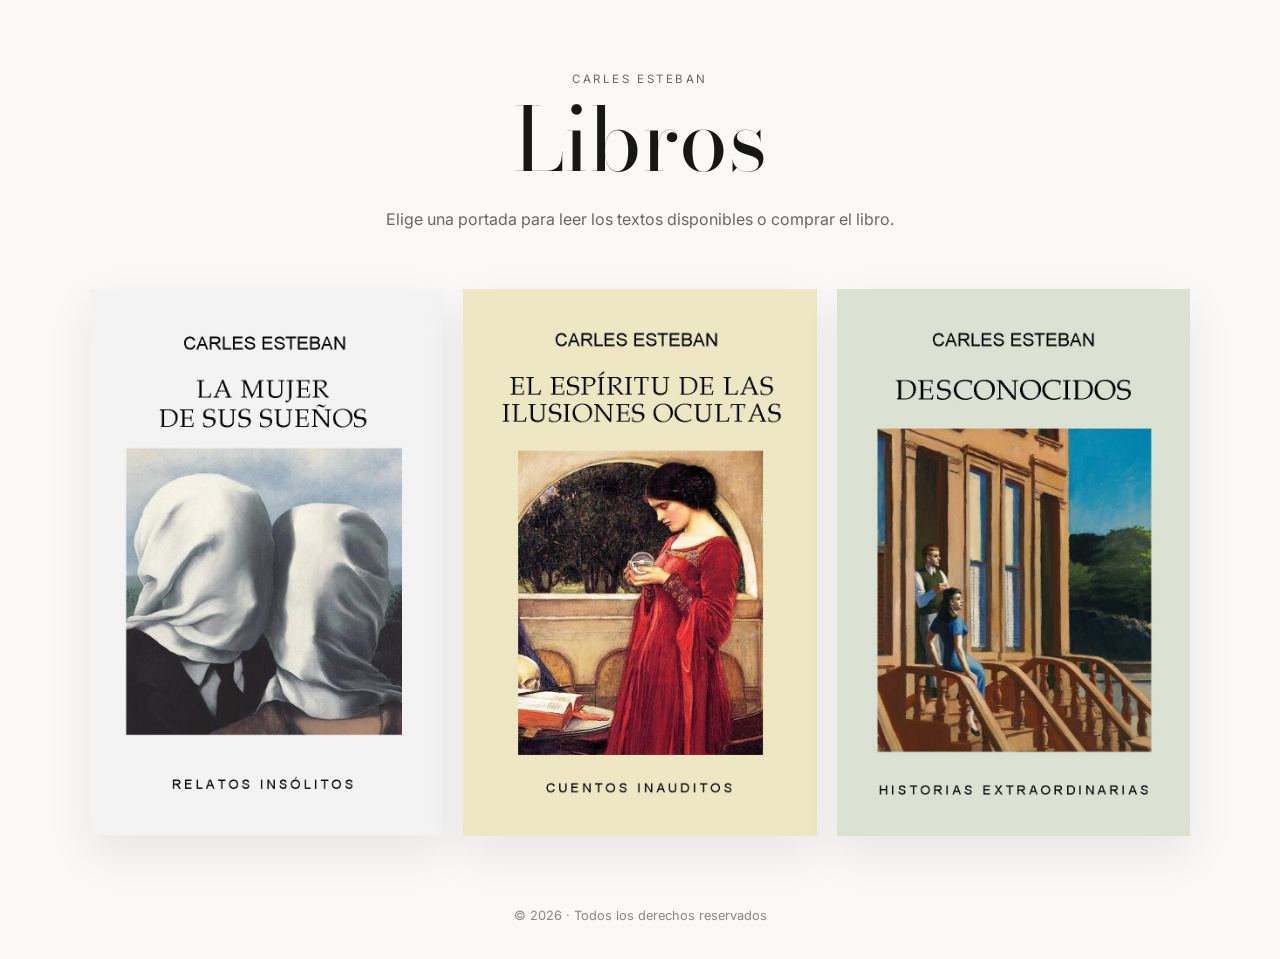
<file: index.html>
<!doctype html>

<html lang="es">
<head>
  <meta charset="utf-8">
  <meta name="viewport" content="width=device-width, initial-scale=1">
  <meta name="description" content="Descubre los libros y textos del autor.">
  <title>Carles Esteban · Libros</title>
  <link rel="preconnect" href="https://fonts.googleapis.com">
  <link rel="preconnect" href="https://fonts.gstatic.com" crossorigin>
  <link href="https://fonts.googleapis.com/css2?family=Bodoni+Moda:opsz,wght@6..96,400;6..96,500;6..96,600&family=Inter:wght@400;500;600&display=swap" rel="stylesheet">
  <link rel="stylesheet" href="style.css">
</head>
<body class="home">
  <main class="home-shell">
    <header class="site-header">
      <p class="eyebrow">CARLES ESTEBAN</p>
      <h1>Libros</h1>
      <p class="intro">Elige una portada para leer los textos disponibles o comprar el libro.</p>
    </header><section id="books" class="book-grid" aria-label="Libros"></section>

<footer class="site-footer">© <span id="year"></span> · Todos los derechos reservados</footer>

  </main>
  <script src="data.js"></script>
  <script src="app.js"></script>
</body>
</html>
</file>
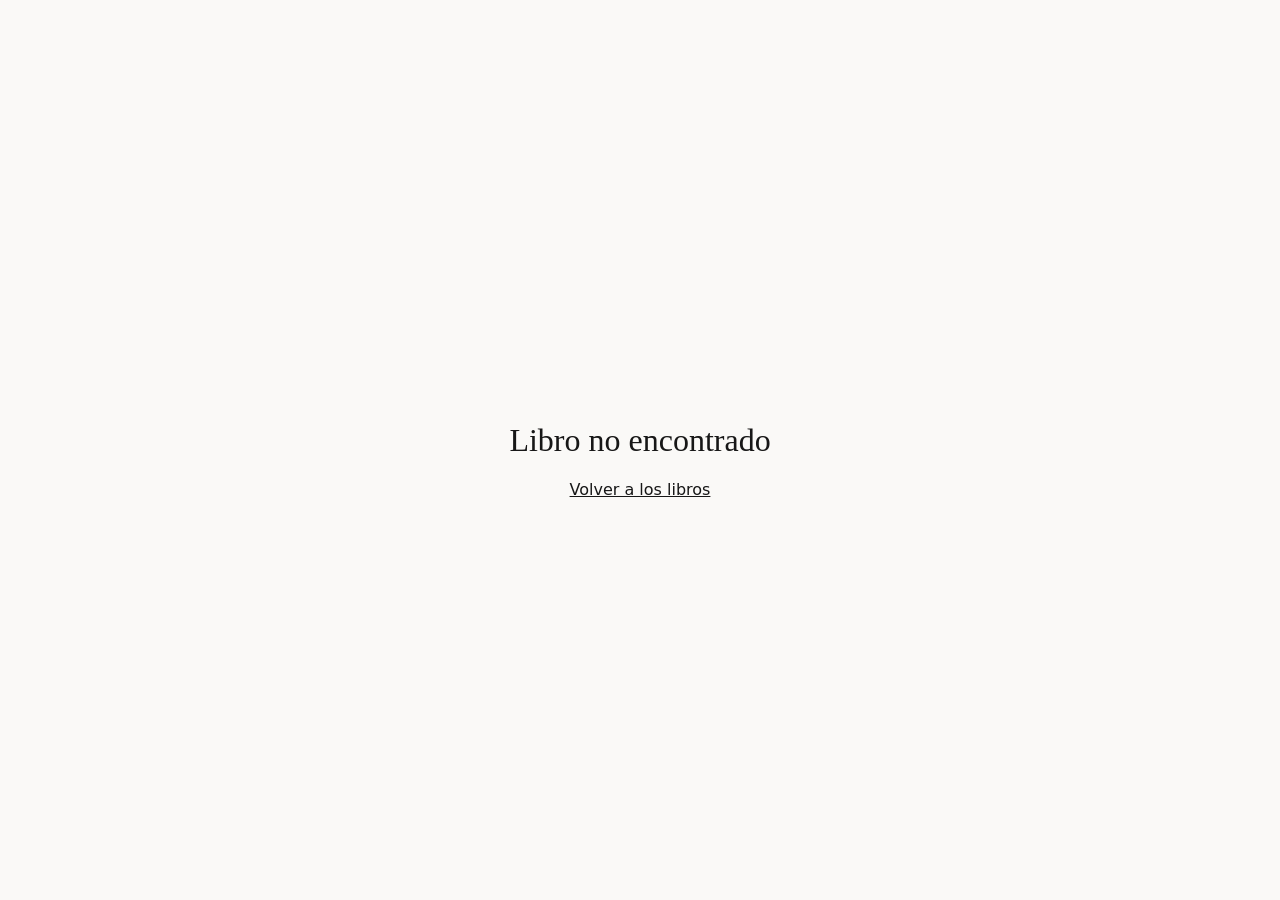
<file: libros/desconocidos/index.html>
<!doctype html>

<html lang="es">
<head>
  <meta charset="utf-8">
  <meta name="viewport" content="width=device-width, initial-scale=1">
  <title>Desconocidos · Carles Esteban</title>
  <link rel="stylesheet" href="../../style.css">
</head>
<body>
  <main id="book-page"></main>
  <script src="../../data.js"></script>
  <script src="../../app.js"></script>
  <script>
    if (window.location.search === "") {
      history.replaceState(null, "", "?book=book-1");
    }
  </script>
</body>
</html>
</file>
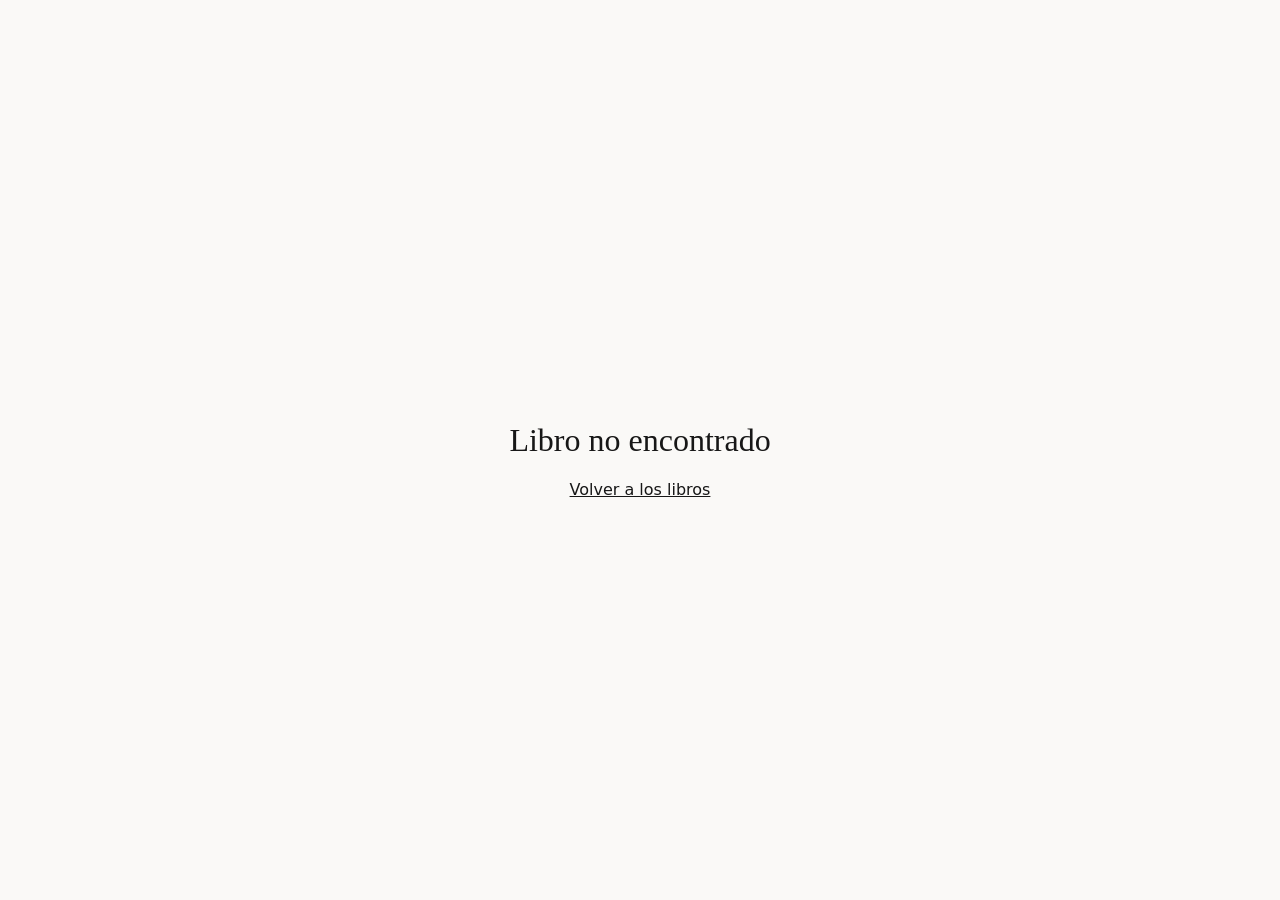
<file: libros/el-espiritu-de-las-ilusiones-ocultas /index.html>
<!doctype html>

<html lang="es">
<head>
  <meta charset="utf-8">
  <meta name="viewport" content="width=device-width, initial-scale=1">
  <title>el espiritu de las ilusiones ocultas · Carles Esteban</title>
  <link rel="stylesheet" href="../../style.css">
</head>
<body>
  <main id="book-page"></main>
  <script src="../../data.js"></script>
  <script src="../../app.js"></script>
  <script>
    if (window.location.search === "") {
      history.replaceState(null, "", "?book=book-3");
    }
  </script>
</body>
</html>
</file>
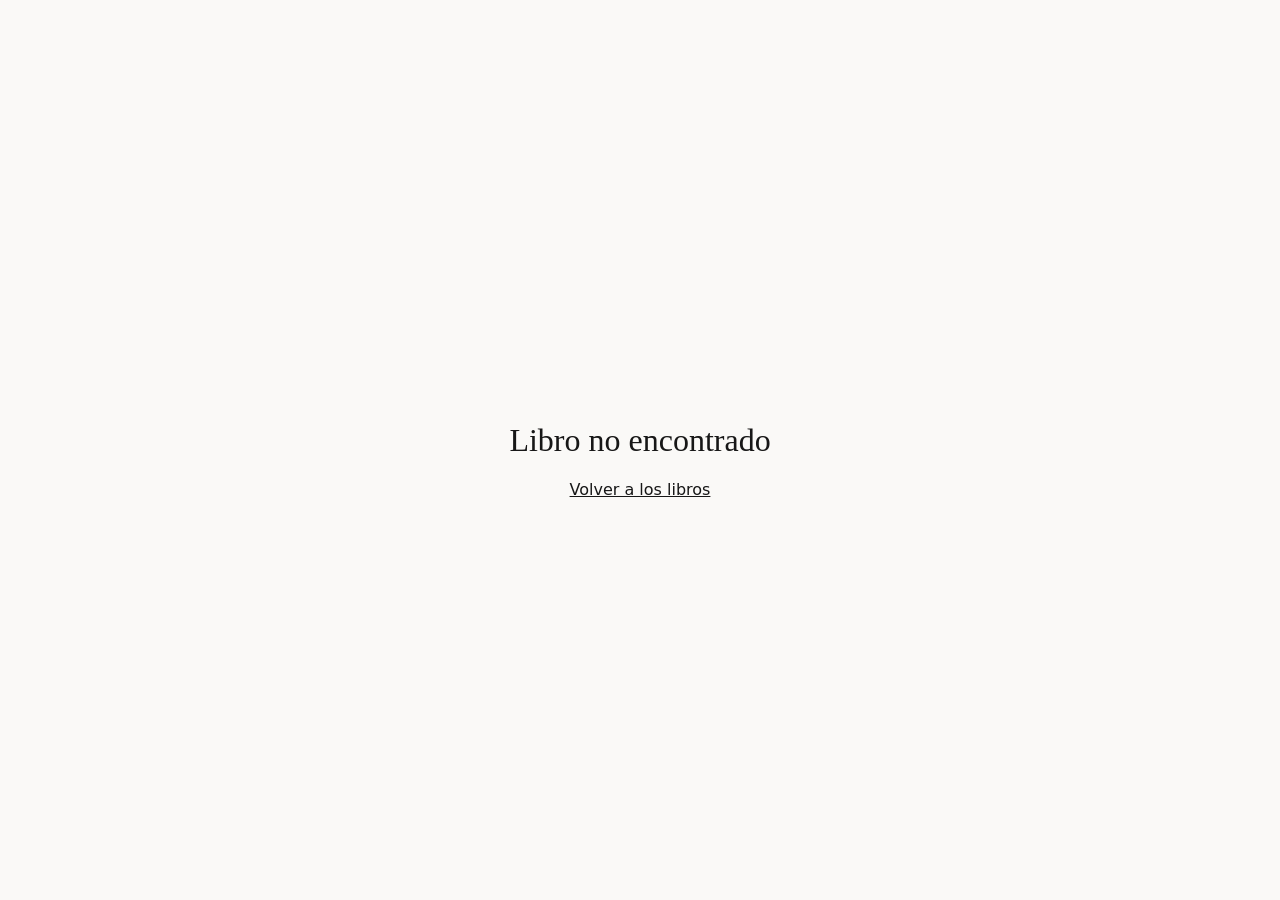
<file: libros/la-mujer-de-sus-suenos /index.html>
<!doctype html>

<html lang="es">
<head>
  <meta charset="utf-8">
  <meta name="viewport" content="width=device-width, initial-scale=1">
  <title>la mujer de sus suenos · Carles Esteban</title>
  <link rel="stylesheet" href="../../style.css">
</head>
<body>
  <main id="book-page"></main>
  <script src="../../data.js"></script>
  <script src="../../app.js"></script>
  <script>
    if (window.location.search === "") {
      history.replaceState(null, "", "?book=book-2");
    }
  </script>
</body>
</html>
</file>
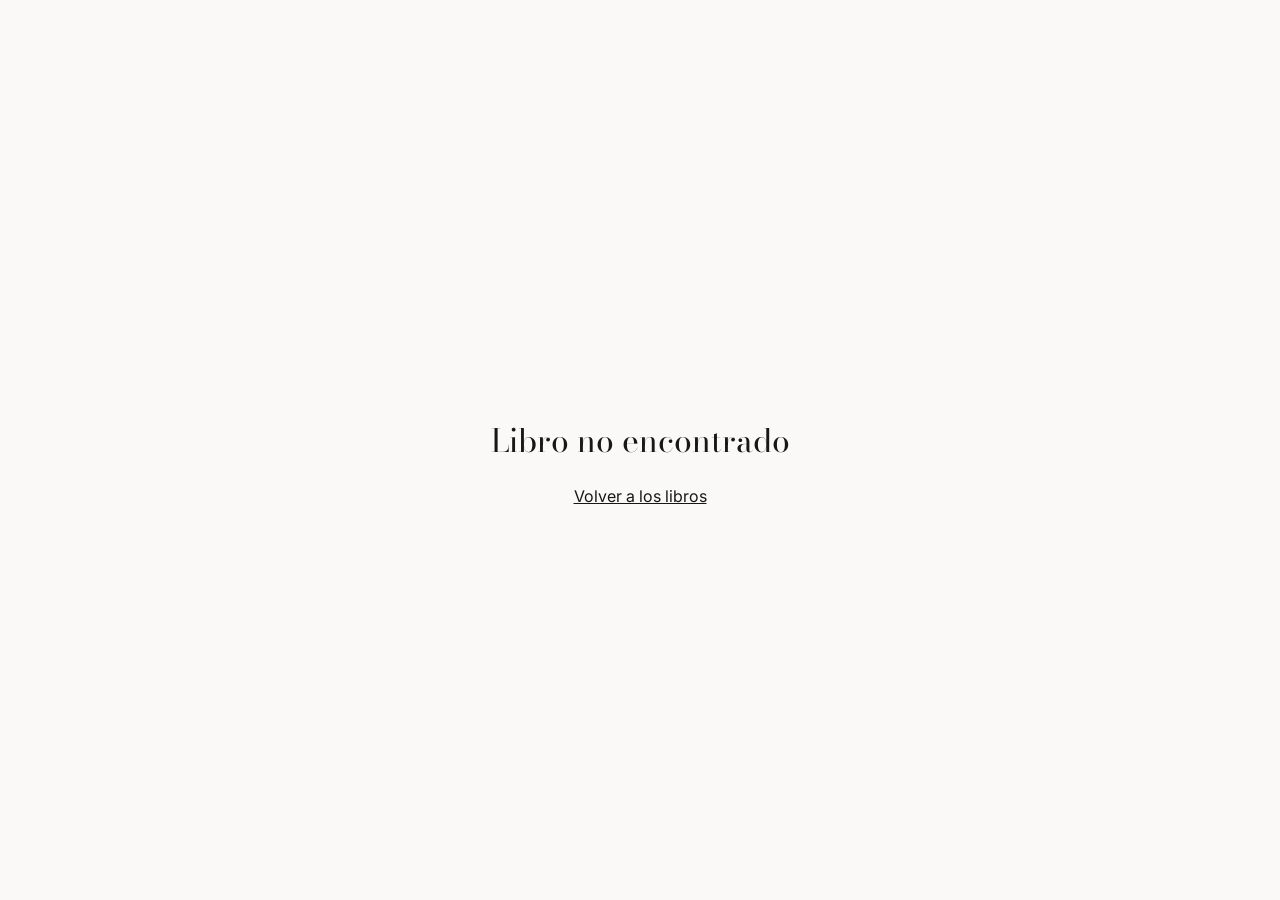
<file: book.html>
<!doctype html>
<html lang="es">
<head>
  <meta charset="utf-8">

  <meta
    name="viewport"
    content="width=device-width, initial-scale=1"
  >

  <title>Libro · Carles Esteban</title>

  <link rel="preconnect" href="https://fonts.googleapis.com">
  <link rel="preconnect" href="https://fonts.gstatic.com" crossorigin>

  <link
    href="https://fonts.googleapis.com/css2?family=Bodoni+Moda:opsz,wght@6..96,400;6..96,500;6..96,600&family=Inter:wght@400;500;600&display=swap"
    rel="stylesheet"
  >

  <link rel="stylesheet" href="style.css">
</head>

<body>

  <main id="book-page"></main>

  <script src="data.js"></script>
  <script src="app.js"></script>

</body>
</html>
</file>
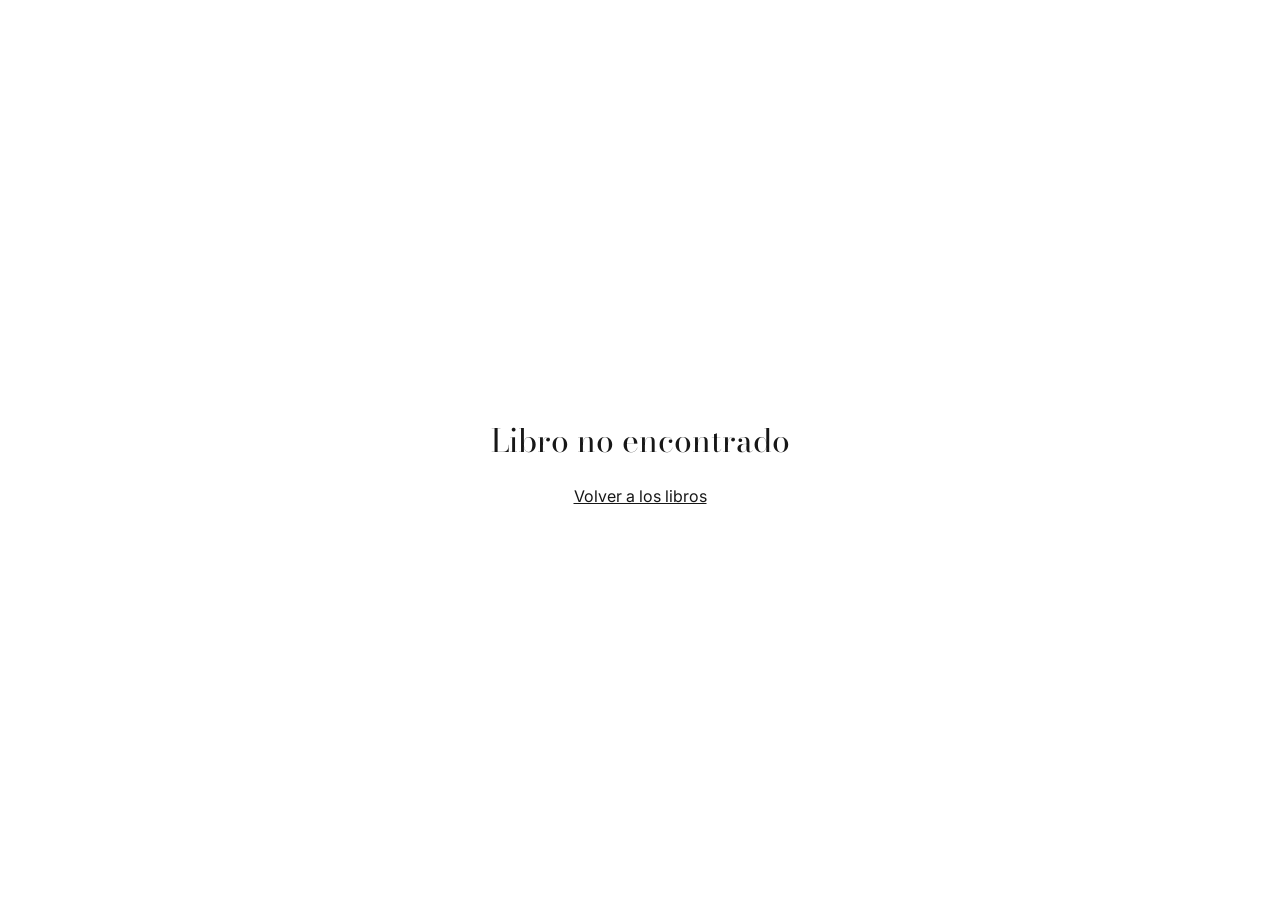
<file: read.html>
<!doctype html>
<html lang="es">
<head>
  <meta charset="utf-8">
  <meta name="viewport" content="width=device-width, initial-scale=1">
  <title>Lectura</title>
  <link rel="preconnect" href="https://fonts.googleapis.com">
  <link rel="preconnect" href="https://fonts.gstatic.com" crossorigin>
  <link href="https://fonts.googleapis.com/css2?family=Bodoni+Moda:opsz,wght@6..96,400;6..96,500;6..96,600&family=Inter:wght@400;500;600&display=swap" rel="stylesheet">
  <link rel="stylesheet" href="style.css">
</head>
<body class="reading-body">
  <main id="reading-page" class="reading-page"></main>
  <script src="data.js"></script>
  <script src="app.js"></script>
</body>
</html>
</file>
<file: style.css>
:root {
--ink: #171717;
--muted: #666;
--line: rgba(0,0,0,.12);
--book-theme: #eeeeee;
--serif: "Bodoni Moda", Didot, "Bodoni 72", Georgia, serif;
--sans: Inter, system-ui, -apple-system, BlinkMacSystemFont, "Segoe UI", sans-serif;
}

* {
  box-sizing: border-box;
  }

html {
scroll-behavior: smooth;
}

body {
margin: 0;
color: var(--ink);
background: #faf9f7;
font-family: var(--sans);
}

a {
color: inherit;
text-decoration: none;
}

/* =========================================
HOMEPAGE
========================================= */

.home-shell {
width: min(1180px, calc(100% - 40px));
margin: 0 auto;
padding: 72px 0 36px;
}

.site-header {
text-align: center;
max-width: 680px;
margin: 0 auto 56px;
}

.eyebrow {
margin: 0 0 12px;
font-size: .72rem;
letter-spacing: .22em;
text-transform: uppercase;
color: var(--muted);
}

h1,
h2 {
font-family: var(--serif);
font-weight: 400;
}

.site-header h1 {
margin: 0;
font-size: clamp(3rem, 7vw, 5.5rem);
line-height: .95;
}

.intro {
margin: 24px auto 0;
color: var(--muted);
line-height: 1.7;
}

/* HOMEPAGE BOOK GRID */

#books {
display: grid;
grid-template-columns: repeat(3, minmax(0, 1fr));
gap: 20px;
align-items: start;
max-width: 1100px;
margin: 40px auto 0;
}

.book-card {
display: flex;
flex-direction: column;
align-items: center;
gap: 12px;
overflow: hidden;
background: white;
box-shadow: 0 18px 45px rgba(0,0,0,.08);
transition: transform .3s ease, box-shadow .3s ease;
text-align: center;
}

.book-card:hover {
transform: translateY(-8px);
box-shadow: 0 25px 55px rgba(0,0,0,.13);
}

.book-card img {
display: block;
width: 100%;
height: auto;
transition: transform .25s ease;
}

/* BOOK TITLES UNDER COVERS */

.book-title {
display: block;
width: 100%;
padding: 0 10px 16px;
font-family: var(--serif);
font-size: 1.2rem;
line-height: 1.35;
font-weight: 400;
text-align: center;
}

.site-footer {
margin-top: 72px;
text-align: center;
color: #888;
font-size: .8rem;
}

/* =========================================
BOOK SUBPAGE
========================================= */

.book-page {
min-height: 100vh;
background: var(--book-theme);
transition: background .3s;
}

.book-shell {
width: min(1050px, calc(100% - 40px));
margin: 0 auto;
padding: 30px 0 60px;
}

.back-link,
.reading-nav a {
font-size: .85rem;
opacity: .72;
}

.back-link:hover,
.reading-nav a:hover {
opacity: 1;
}

/* BOOK LAYOUT */

.book-layout {
min-height: calc(100vh - 100px);
display: grid;
grid-template-columns: 380px minmax(300px, 460px);
justify-content: center;
gap: 80px;
align-items: center;
padding: 35px 0;
}

/* COVER */

.cover-wrap {
display: flex;
justify-content: center;
align-items: center;
}

.detail-cover {
width: 280px;
max-width: 100%;
height: auto;
box-shadow: 0 20px 45px rgba(0,0,0,.18);
}

/* BOOK INFORMATION */

.book-options {
width: 100%;
}

.book-options h1 {
margin: 0 0 10px;
font-size: clamp(2.5rem, 5vw, 4rem);
line-height: 1;
}

.book-options .eyebrow {
margin-bottom: 12px;
}

.book-description {
margin: 18px 0;
color: rgba(0,0,0,.72);
font-size: 0.92rem;
line-height: 1.7;
}

/* READING OPTIONS */

.reading-options {
display: grid;
gap: 10px;
margin-top: 30px;
margin-bottom: 18px;
}

.reading-options h2 {
margin: 0 0 8px;
}

.option {
display: flex;
justify-content: space-between;
align-items: center;
padding: 16px 20px;
border: 1px solid rgba(0,0,0,.17);
background: rgba(255,255,255,.38);
transition: background .2s, transform .2s;
}

.option:hover {
background: rgba(255,255,255,.78);
transform: translateX(4px);
}

.option span:first-child {
font-family: var(--serif);
font-size: 1.25rem;
}

/* AMAZON */

.amazon-button {
display: flex;
justify-content: space-between;
align-items: center;
margin-top: 25px;
padding: 17px 20px;
background: var(--ink);
color: white;
font-weight: 600;
transition: opacity .2s, transform .2s;
}

.amazon-button:hover {
opacity: .86;
transform: translateY(-2px);
}

.book-meta {
margin-top: 22px;
color: rgba(0,0,0,.62);
font-size: .8rem;
}

/* =========================================
READING PAGE
========================================= */

.reading-body {
background: white;
}

.reading-page {
min-height: 100vh;
background: white;
}

.reading-shell {
width: min(820px, calc(100% - 42px));
margin: 0 auto;
padding: 28px 0 90px;
}

.reading-header {
padding: 80px 0 50px;
text-align: center;
border-bottom: 1px solid var(--line);
}

.reading-header h1 {
margin: 0;
font-size: clamp(2.7rem, 6vw, 4.8rem);
}

.reading-content {
padding: 55px 0;
font-family: var(--serif);
font-size: 1.2rem;
line-height: 1.95;
color: #222;
white-space: normal;
}

/* =========================================
NOT FOUND
========================================= */

.not-found {
min-height: 100vh;
display: grid;
place-content: center;
text-align: center;
}

.not-found a {
text-decoration: underline;
}

/* =========================================
TABLET
========================================= */

@media (max-width: 800px) {
.home-shell {
width: min(calc(100% - 28px), 600px);
padding-top: 48px;
}

#books {
grid-template-columns: 1fr;
gap: 28px;
}

.book-card {
gap: 10px;
}

.book-title {
font-size: 1.25rem;
padding-bottom: 14px;
}

.book-layout {
grid-template-columns: 1fr;
gap: 35px;
padding-top: 42px;
text-align: center;
}

.detail-cover {
width: 230px;
}

.book-options {
padding: 0 4px;
}

.reading-options {
text-align: left;
}

.amazon-button {
text-align: left;
}
}

/* =========================================
PHONE
========================================= */

@media (max-width: 480px) {
.home-shell {
width: calc(100% - 24px);
}

.site-header {
margin-bottom: 36px;
}

#books {
gap: 28px;
}

.book-shell {
width: calc(100% - 28px);
}

.book-layout {
gap: 30px;
}

.detail-cover {
width: 210px;
}

.book-options h1 {
font-size: 2.5rem;
}

.reading-shell {
width: calc(100% - 30px);
}

.reading-content {
font-size: 1.08rem;
line-height: 1.85;
}
}
</file>
